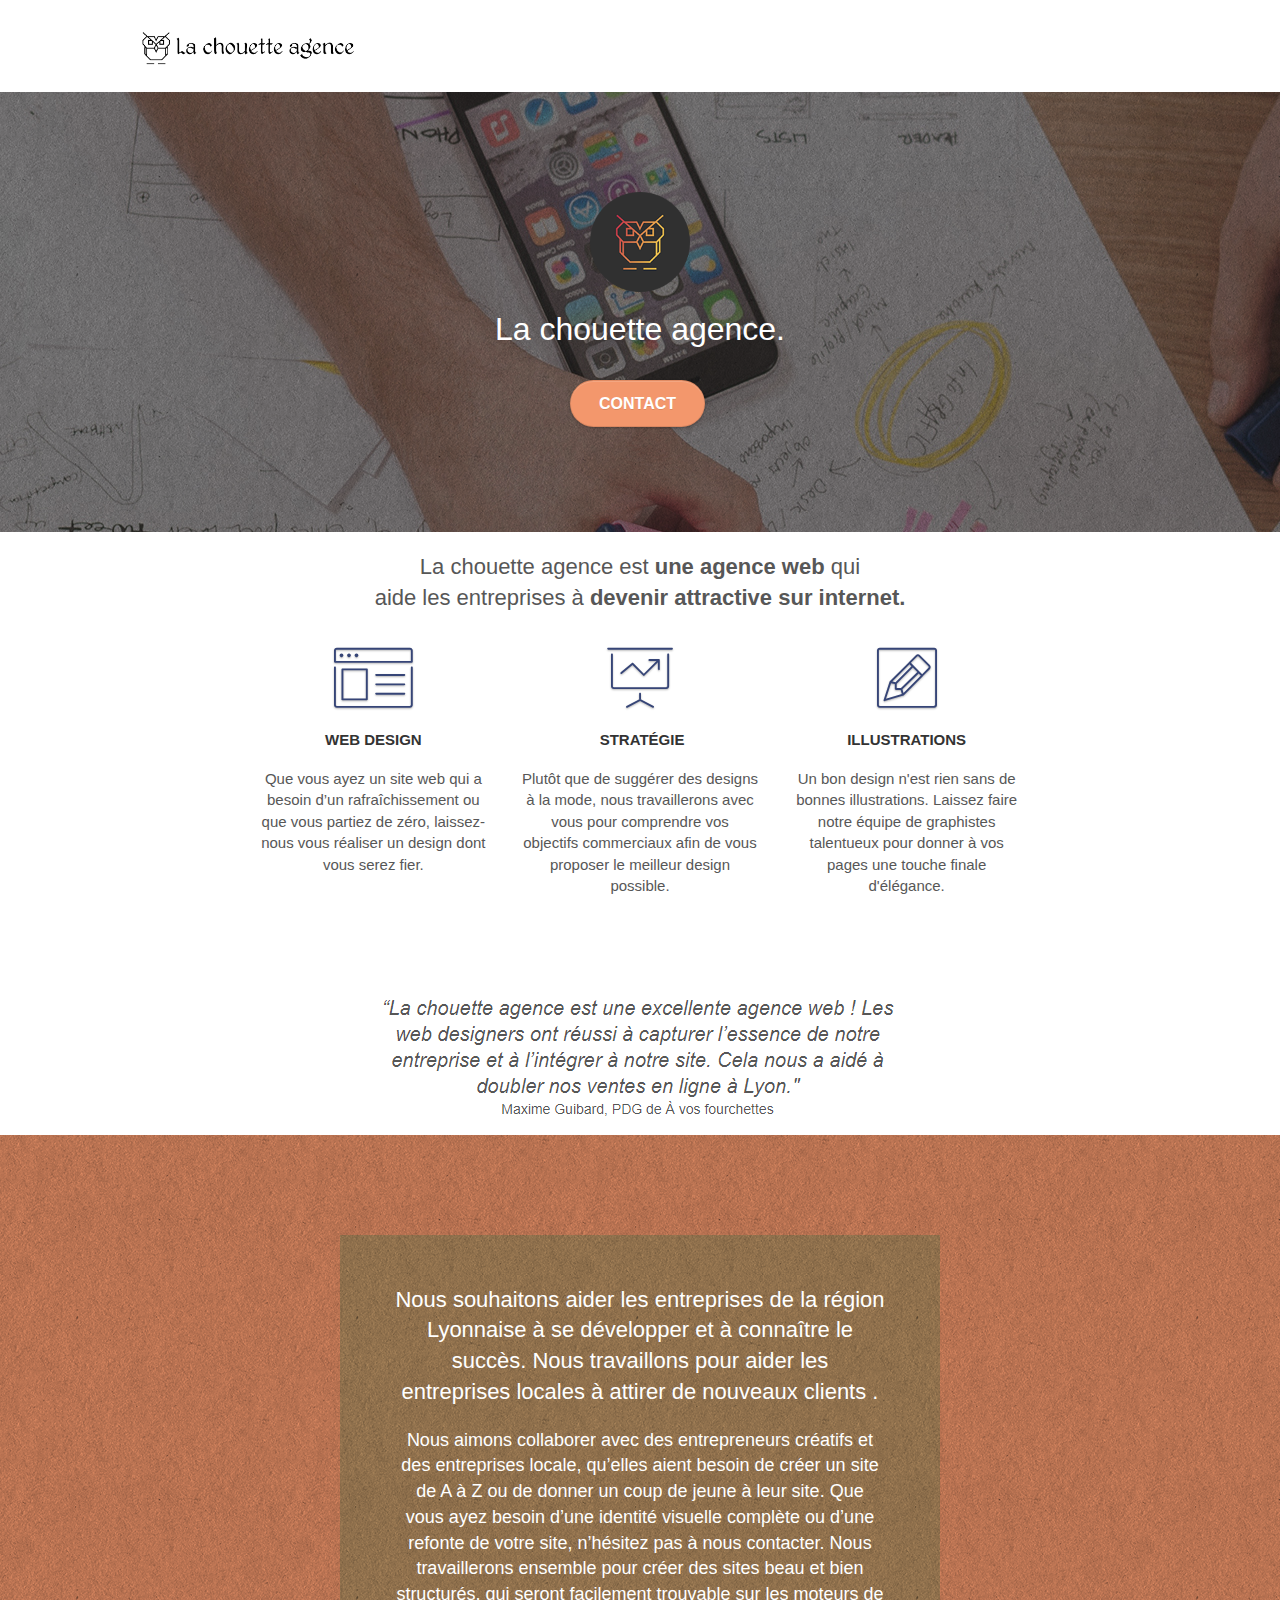
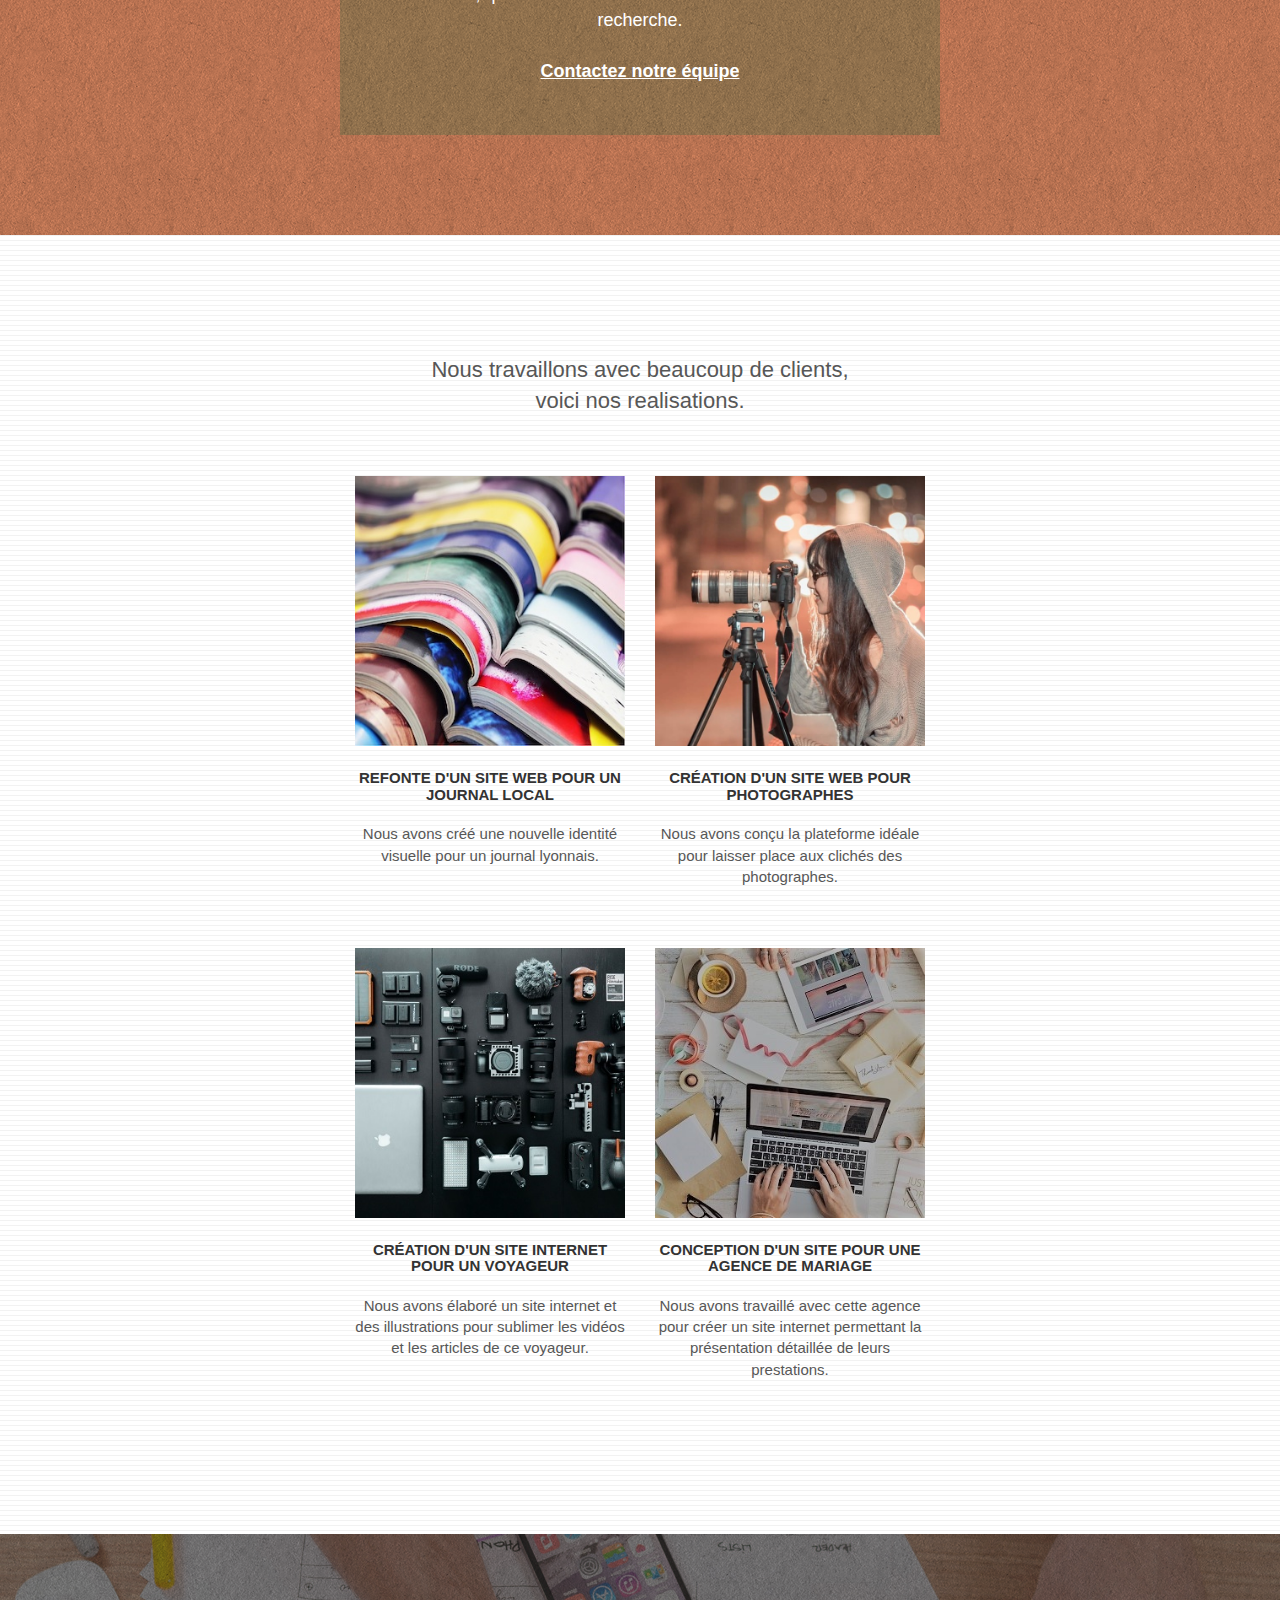
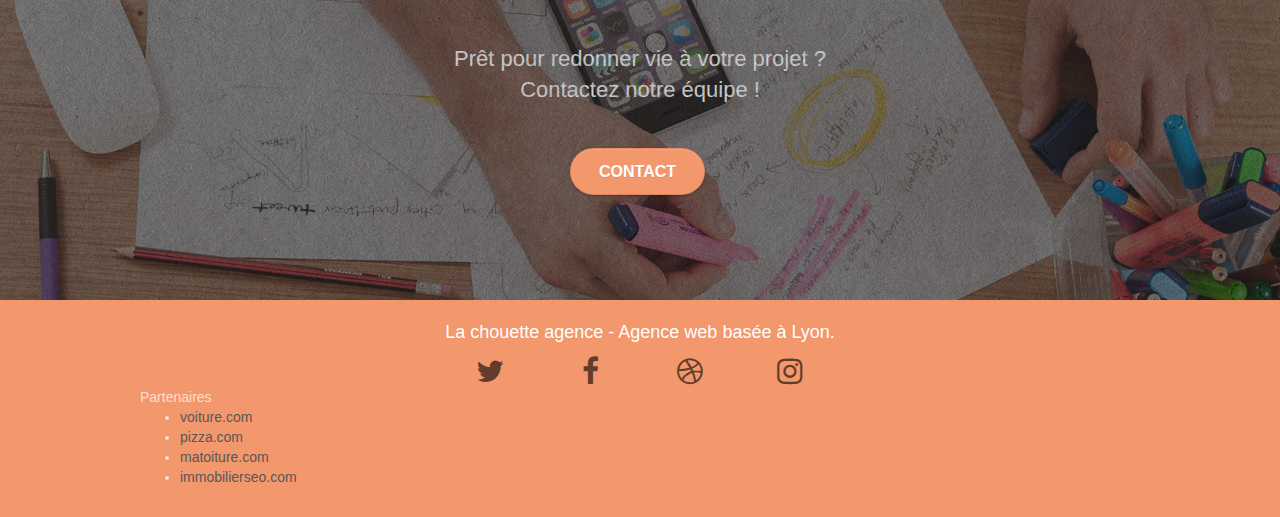
<file: index.html>
<!doctype html>
<html lang="fr">
<head>
    <meta charset="utf-8">
    <meta name="keywords" content="seo, google, site web, site internet, agence design paris, agence design, agence design,agence design,agence design,agence design,agence design,agence design,agence design,agence design">
    <meta name="description" content="">
    <meta name="viewport" content="width=device-width, initial-scale=1.0, viewport-fit=cover">
	<meta name="robot" content="index,follow">
    <meta name="google-site-verification" content="nDH32aLdBCw2mHvC1GDH4z3TAqREQKijD9x-CCVKQNI" />
	
	<link rel="shortcut icon" type="image/png" href="favicon.jpg">
	<link rel="stylesheet" type="text/css" href="./css/bootstrap.css">
	<link rel="stylesheet" type="text/css" href="style.css">
	<link rel="stylesheet" type="text/css" href="./css/font-awesome.css">
	<link rel="stylesheet" type="text/css" href="./css/et-line.css">
	<link rel="canonical" href="https://sofiane42100.github.io/Soufianeelhajjaji_4_23092021/">
   
	<script async src="./js/jquery-2.1.0.js"></script>
	<script async src="./js/bootstrap.js"></script>
	<script async src="./js/blocs.js"></script>
	<script defer src="./js/jquery.touchSwipe.js"> </script>
	<script async src="./js/gmaps.js"></script>

    <title>La chouette agence - Web design - Lyon</title>

    
<!-- Analytics -->
 <!-- Global site tag (gtag.js) - Google Analytics -->
<script async src="https://www.googletagmanager.com/gtag/js?id=G-C0SB0Z3X1B"></script>
<script>
  window.dataLayer = window.dataLayer || [];
  function gtag(){dataLayer.push(arguments);}
  gtag('js', new Date());

  gtag('config', 'G-C0SB0Z3X1B');
</script>
<!-- Analytics END -->
    
</head>
<body>
<!-- Principal conteneur -->
<div class="page-container">
    
<!-- bloc-0 -->
<div class="bloc bgc-white l-bloc " id="bloc-0">
	<div class="container bloc-sm">

		<nav class="navbar row">
			<div class="navbar-header">
				
				<a class="navbar-brand" href="index.html"><img src="img/la-chouette-agence.png" alt="iphone sur des feuilles qui sont sur une table avec une main qui écrit" height="40" /></a>
			
			</div>
		</nav>
	</div>
</div>
<!-- bloc-0 END -->

<!-- bloc-1-presentation -->
<div class="bloc bgc-dark-slate-blue bg-banniere d-bloc bg-t-edge bloc-bg-texture texture-paper b-parallax" id="bloc-1-hero">
	<div class="container bloc-lg">
		<div class="row tight-width-whitespace">
			<div class="col-sm-12">
				<img src="img/logo.png" class="center-block resize-mode" width="100" alt="La chouette agence, agence web paris, création logo paris" />
				<h1 class="text-center hero-bloc-text tc-white ">
					La chouette agence.
				</h1>
				<div class="text-center">
					<a href="page2.html" class="btn btn-lg btn-clean btn-rd cta-hero btn-atomic-tangerine" id="cta-hero">Contact</a>
				</div>
			</div>
		</div>
	</div>
</div>
<!-- bloc-1-presentation END -->

<!-- bloc-2-services -->
<div class="bloc bgc-white l-bloc" id="bloc-2-services">
	<div class="container bloc-md">
		<div class="row">
			<div class="col-sm-12 text-center">
				<h2>La chouette agence est <strong>une agence web</strong> qui <br>aide les entreprises à <strong>devenir attractive sur internet.</strong></h2>
		</div>
		<div class="row voffset-lg med-width-whitespace">
			<div class="col-sm-4">
				<div class="text-center">
					<span class="et-icon-browser sm-shadow icon-dark-slate-blue icons icon-lg"></span>
				</div>
				<h3 class="mg-md text-center">
					Web design
				</h3>
				<p class="text-center ">
					Que vous ayez un site web qui a besoin d&rsquo;un rafraîchissement ou que vous partiez de zéro, laissez-nous vous réaliser un design dont vous serez fier.
				</p>
			</div>
			<div class="col-sm-4">
				<div class="text-center">
					<span class="et-icon-presentation sm-shadow icon-dark-slate-blue icons icon-lg"></span>
				</div>
				<h3 class="mg-md text-center">
					&nbsp;Stratégie
				</h3>
				<p class="text-center ">
					Plutôt que de suggérer des designs à la mode, nous travaillerons avec vous pour comprendre vos objectifs commerciaux afin de vous proposer le meilleur design possible.<br>
				</p>
			</div>
			<div class="col-sm-4">
				<div class="text-center">
					<span class="et-icon-edit sm-shadow icon-dark-slate-blue icons icon-lg"></span>
				</div>
				<h3 class="mg-md text-center">
					Illustrations
				</h3>
				<p class="text-center ">
					Un bon design n'est rien sans de bonnes illustrations. Laissez faire notre équipe de graphistes talentueux pour donner à vos pages une touche finale d'élégance.
				</p>
			</div>
		</div>
		<div class="row voffset-lg voffset">
			<div class="col-xs-12 col-md-8 col-md-offset-2 text-center">
				<img alt="agence web, agence web paris, web design paris, stratégie web" src="img/citation.png" />

			</div>
		</div>
	</div>
</div>
<!-- bloc-2-services END -->

<!-- bloc-3-what-i-do -->
<div class="bloc tc-white bgc-atomic-tangerine bg-presentation d-bloc bloc-bg-texture texture-paper b-parallax" id="bloc-3-what-i-do">
	<div class="container bloc-lg">
		<div class="row tight-width-whitespace black-background">
			<div class="col-sm-12">
				<h2 class="mg-md text-center tc-white">
					Nous souhaitons aider les entreprises de la région Lyonnaise à se développer et à connaître le succès. Nous travaillons pour aider les entreprises locales à attirer de nouveaux clients .<br>
				</h2>
				<p class="text-center white">
					Nous aimons collaborer avec des entrepreneurs créatifs et des entreprises locale, qu’elles aient besoin de créer un site de A à Z ou de donner un coup de jeune à leur site. Que vous ayez besoin d’une identité visuelle complète ou d’une refonte de votre site, n’hésitez pas à nous contacter. Nous travaillerons ensemble pour créer des sites beau et bien structurés, qui seront facilement trouvable sur les moteurs de recherche. <br><br><a class="ltc-white bold-link" href="page2.html">Contactez notre équipe</a><br>
				</p>
			</div>
		</div>
	</div>
</div>
<!-- bloc-3-what-i-do END -->

<!-- bloc-4-portfolio -->
<div class="bloc bgc-white bg-lines-h2-bg bg-repeat l-bloc" id="bloc-4-portfolio">
	<div class="container bloc-lg">
		<div class="row">
			<div class="col-sm-12 text-center">
				<h2>Nous travaillons avec beaucoup de clients, <br>voici nos realisations.</h2>
			</div>
		</div>
		<div class="row tight-width-whitespace portfolio-row">
			<div class="col-sm-6">
				<a href="#" data-lightbox="img/1.jpg" data-gallery-id="gallery-1" data-caption="Refonte d'un site web pour un journal local" data-frame="snapshot-lb"><img src="img/1.jpg" alt="magazine empiler les uns sur les autres" class="img-responsive portfolio-thumb" /></a>
				<h3 class="mg-md text-center">
					Refonte d'un site web pour un journal local
				</h3>
				<p class="text-center">
					Nous avons créé une nouvelle identité visuelle pour un journal lyonnais.
				</p>
			</div>
			<div class="col-sm-6">
				<a href="#" data-lightbox="img/2.jpg" data-gallery-id="gallery-1" data-caption="Création d'un site web pour photographes" data-frame="snapshot-lb"><img src="img/2.jpg" class="img-responsive portfolio-thumb" alt="jeune femme qui tiens un apareil photo" /></a>
				<h3 class="mg-md text-center">
					Création d'un site web pour photographes
				</h3>
				<p class="text-center">
					Nous avons conçu la plateforme idéale pour laisser place aux clichés des photographes.
				</p>
			</div>
		</div>
		<div class="row tight-width-whitespace portfolio-row">
			<div class="col-sm-6">
				<a href="#" data-lightbox="img/3.jpg" data-gallery-id="gallery-1" data-caption="Création d'un site internet pour un voyageur" data-frame="snapshot-lb"><img src="img/3.jpg" class="img-responsive portfolio-thumb" alt="plusieur apareil electronique poser sur une table"/></a>
				<h3 class="mg-md text-center">
					Création d'un site internet pour un voyageur
				</h3>
				<p class="text-center">
					Nous avons élaboré un site internet et des illustrations pour sublimer les vidéos et les articles de ce voyageur.
				</p>
			</div>
			<div class="col-sm-6">
				<a href="#" data-lightbox="img/4.bmp" data-gallery-id="gallery-1" data-caption="Conception d'un site pour une agence de mariage" data-frame="snapshot-lb"><img src="img/4.jpg" class="img-responsive portfolio-thumb" alt="des mains qui ecrivent sur un ordinateur portable poser sur une table" /></a>
				<h3 class="mg-md text-center">
					Conception d'un site pour une agence de mariage
				</h3>
				<p class="text-center">
					Nous avons travaillé avec cette agence pour créer un site internet permettant la présentation détaillée de leurs prestations.
				</p>
			</div>
		</div>
	</div>
</div>
<!-- bloc-4-portfolio END -->

<!-- bloc-5-cta -->
<div class="bloc bgc-dark-slate-blue bg-banniere d-bloc bloc-bg-texture texture-paper" id="bloc-5-cta">
	<div class="container bloc-lg">
		<div class="row">
			<h2 class="mg-md text-center tc-white">
				Prêt pour redonner vie à votre projet ?<br>Contactez notre équipe !
			</h2>
			<div class="col-sm-12 text-center">
				<a href="page2.html" class="btn btn-atomic-tangerine btn-clean btn-rd btn-lg cta-hero">Contact</a>
			</div>
		</div>
	</div>
</div>
<!-- bloc-5-cta END -->

<!-- Footer - bloc-8 -->
<div class="bloc bgc-atomic-tangerine d-bloc" id="bloc-8">
	<div class="container bloc-sm">
		<div class="row">
			<div class="col-sm-12">
				<p class="text-center white">
					La chouette agence - Agence web basée à Lyon.<br>
				</p>
				<div class="row row-no-gutters social">
					<div class="col-sm-3">
						<div class="text-center">
							<a class="social" href="index.html"><span class="fa fa-twitter icon-md"></span></a>
						</div>
					</div>
					<div class="col-sm-3">
						<div class="text-center">
							<a class="social" href="index.html"><span class="fa fa-facebook icon-md"></span></a>
						</div>
					</div>
					<div class="col-sm-3">
						<div class="text-center">
							<a class="social" href="index.html"><span class="fa fa-dribbble icon-md"></span></a>
						</div>
					</div>
					<div class="col-sm-3">
						<div class="text-center">
							<a class="social" href="index.html"><span class="fa fa-instagram icon-md"></span></a>
						</div>
					</div>
					
				</div>
				<div class="row">
					<div class="col-sm-4">
						Partenaires
							<ul>
								<li><a href="voiture.com">voiture.com</a></li>
								<li><a href="pizza.com">pizza.com</a></li>
								<li><a href="matoiture.com">matoiture.com</a></li>
								<li><a href="immobilierseo.com">immobilierseo.com</a></li>
							</ul>		
					</div>
					
				</div>
			</div>
		</div>
	</div>
</div>
<!-- Footer - bloc-8 END -->

</div>
<!-- Principal conteneur END -->
    

</body>
</html>
</file>
<file: style.css>
body {
    margin: 0;
    padding: 0;
    background: #FFF;
    overflow-x: hidden;
    -webkit-font-smoothing: antialiased;
    -moz-osx-font-smoothing: grayscale;
}

a,
button {
    transition: all .3s ease-in-out;
    outline: none!important;
}

a:hover {
    text-decoration: none;
    cursor: pointer;
}

#page-loading-blocs-notifaction {
    position: fixed;
    top: 0;
    bottom: 0;
    width: 100%;
    z-index: 100000;
    background: #FFFFFF url("img/pageload-spinner.gif") no-repeat center center;
}

.bloc {
    clear: both;
    background: 50% 50% no-repeat;
    -webkit-background-size: cover;
    -moz-background-size: cover;
    -o-background-size: cover;
    background-size: cover;
    position: relative;
}

.bloc .container {
    padding-left: 0;
    padding-right: 0;
}

.bloc-lg {
    padding: 100px 50px;
}



.bloc-sm {
    padding: 20px 50px;
}

.bg-center,
.bg-l-edge,
.bg-r-edge,
.bg-t-edge,
.bg-b-edge,
.bg-tl-edge,
.bg-bl-edge,
.bg-tr-edge,
.bg-br-edge,
.bg-repeat {
    -webkit-background-size: auto!important;
    -moz-background-size: auto!important;
    -o-background-size: auto!important;
    background-size: auto!important;
}

.bg-repeat {
    background: repeat;
}

.bg-t-edge {
    background: top no-repeat;
}

.bloc-bg-texture::before {
    content: "";
    background-size: 2px 2px;
    position: absolute;
    top: 0;
    bottom: 0;
    left: 0;
    right: 0;
}

.texture-paper::before {
    background: url("img/texture-paper.png");
    background-size: 280px 280px;
}

.b-parallax {
    background-attachment: fixed;
}

.d-bloc {
    color: rgba(255, 255, 255, .7);
}

.d-bloc button:hover {
    color: rgba(255, 255, 255, .9);
}

.d-bloc .icon-round,
.d-bloc .icon-square,
.d-bloc .icon-rounded,
.d-bloc .icon-semi-rounded-a,
.d-bloc .icon-semi-rounded-b {
    border-color: rgba(255, 255, 255, .9);
}

.d-bloc .divider-h span {
    border-color: rgba(255, 255, 255, .2);
}

.d-bloc .a-btn,
.d-bloc .navbar a,
.d-bloc .navbar-brand,
.d-bloc a .icon-sm,
.d-bloc a .icon-md,
.d-bloc a .icon-lg,
.d-bloc a .icon-xl,
.d-bloc h1 a,
.d-bloc h2 a,
.d-bloc h3 a,
.d-bloc h4 a,
.d-bloc h5 a,
.d-bloc h6 a,
.d-bloc p a {
    color: rgba(255, 255, 255, .6);
}

.d-bloc .a-btn:hover,
.d-bloc .navbar a:hover,
.d-bloc .navbar-brand:hover,
.d-bloc a:hover .icon-sm,
.d-bloc a:hover .icon-md,
.d-bloc a:hover .icon-lg,
.d-bloc a:hover .icon-xl,
.d-bloc h1 a:hover,
.d-bloc h2 a:hover,
.d-bloc h3 a:hover,
.d-bloc h4 a:hover,
.d-bloc h5 a:hover,
.d-bloc h6 a:hover,
.d-bloc p a:hover {
    color: rgba(255, 255, 255, 1);
}

.d-bloc .navbar-toggle .icon-bar {
    background: rgba(255, 255, 255, 1);
}

.d-bloc .btn-wire,
.d-bloc .btn-wire:hover {
    color: rgba(255, 255, 255, 1);
    border-color: rgba(255, 255, 255, 1);
}

.d-bloc .panel {
    color: rgba(0, 0, 0, .5);
}

.d-bloc .panel button:hover {
    color: rgba(0, 0, 0, .7);
}

.d-bloc .panel icon {
    border-color: rgba(0, 0, 0, .7);
}

.d-bloc .panel .divider-h span {
    border-color: rgba(0, 0, 0, .1);
}

.d-bloc .panel .a-btn {
    color: rgba(0, 0, 0, .6);
}

.d-bloc .panel .a-btn:hover {
    color: rgba(0, 0, 0, 1);
}

.d-bloc .panel .btn-wire,
.d-bloc .panel .btn-wire:hover {
    color: rgba(0, 0, 0, .7);
    border-color: rgba(0, 0, 0, .3);
}

.d-bloc .panel,
.l-bloc {
    color: rgba(0, 0, 0, .5);
}

.d-bloc .panel button:hover,
.l-bloc button:hover {
    color: rgba(0, 0, 0, .7);
}

.l-bloc .icon-round,
.l-bloc .icon-square,
.l-bloc .icon-rounded,
.l-bloc .icon-semi-rounded-a,
.l-bloc .icon-semi-rounded-b {
    border-color: rgba(0, 0, 0, .7);
}

.d-bloc .panel .divider-h span,
.l-bloc .divider-h span {
    border-color: rgba(0, 0, 0, .1);
}

.d-bloc .panel .a-btn,
.l-bloc .a-btn,
.l-bloc .navbar a,
.l-bloc .navbar-brand,
.l-bloc a .icon-sm,
.l-bloc a .icon-md,
.l-bloc a .icon-lg,
.l-bloc a .icon-xl,
.l-bloc h1 a,
.l-bloc h2 a,
.l-bloc h3 a,
.l-bloc h4 a,
.l-bloc h5 a,
.l-bloc h6 a,
.l-bloc p a {
    color: rgba(0, 0, 0, .6);
}

.d-bloc .panel .a-btn:hover,
.l-bloc .a-btn:hover,
.l-bloc .navbar a:hover,
.l-bloc .navbar-brand:hover,
.l-bloc a:hover .icon-sm,
.l-bloc a:hover .icon-md,
.l-bloc a:hover .icon-lg,
.l-bloc a:hover .icon-xl,
.l-bloc h1 a:hover,
.l-bloc h2 a:hover,
.l-bloc h3 a:hover,
.l-bloc h4 a:hover,
.l-bloc h5 a:hover,
.l-bloc h6 a:hover,
.l-bloc p a:hover {
    color: rgba(0, 0, 0, 1);
}

.l-bloc .navbar-toggle .icon-bar {
    color: rgba(0, 0, 0, .6);
}

.d-bloc .panel .btn-wire,
.d-bloc .panel .btn-wire:hover,
.l-bloc .btn-wire,
.l-bloc .btn-wire:hover {
    color: rgba(0, 0, 0, .7);
    border-color: rgba(0, 0, 0, .3);
}

.voffset {
    margin-top: 30px;
}

.voffset-lg {
    margin-top: 80px;
}

.row-no-gutters {
    margin-right: 0;
    margin-left: 0;
}

.row.row-no-gutters > [class^="col-"],
.row.row-no-gutters > [class*=" col-"] {
    padding-right: 0;
    padding-left: 0;
}

#bloc-1-hero h1 {
    font-size: 32px;
}

.navbar {
    margin-bottom: 0;
    z-index: 1;
}

.navbar-brand {
    height: auto;
    padding: 3px 15px;
    font-size: 25px;
    font-weight: normal;
    font-weight: 600;
    line-height: 44px;
}

.navbar-brand img {
    max-height: 200px;
    margin: 0 5px 0 0;
    display: inline;
}

.navbar-brand img[src$=svg] {
    min-width: 100px;
}

.nav-center .navbar-brand img {
    margin: 0;
}

.navbar .nav {
    padding-top: 2px;
    text-decoration: none;
    float: right;
    z-index: 1;
    font-size: 13px;
}

.nav > li {
    float: left;
    margin-top: 4px;
    font-size: 16px;
}

.navbar-nav .open .dropdown-menu > li > a {
    text-align: inherit;
}

.nav > li a:hover,
.nav > li a:focus {
    background: transparent;
}

.navbar-toggle {
    margin: 10px 10px 0 0;
    border: 0px;
}

.navbar-toggle:hover {
    background: transparent!important;
}

.navbar-toggle .icon-bar {
    background-color: rgba(0, 0, 0, .5);
    width: 26px;
}

.nav-invert .navbar .nav {
    float: left;
}

.nav-invert .navbar-header,
.nav-invert .navbar-brand {
    float: right;
    position: relative;
    z-index: 2;
}

@media (min-width: 768px) {
    .site-navigation {
        position: absolute;
        top: 50%;
        right: 20px;
        transform: translate(0, -50%);
        -webkit-transform: translateY(-50%);
    }
    .nav > li .dropdown-menu a,
    .nav > li .dropdown-menu a:hover {
        color: #484848;
    }
    .nav-invert .site-navigation {
        left: 0;
        right: 0;
    }
    .nav-center {
        text-align: center;
    }
    .nav-center .navbar-header {
        width: 100%;
    }
    .nav-center .navbar-header,
    .nav-center .navbar-brand,
    .nav-center .nav > li {
        float: none;
        display: inline-block;
    }
    .nav-center .site-navigation {
        position: relative;
        width: 100%;
        right: 0;
        margin-right: 0px;
        margin-top: 20px;
    }
    .nav-center.mini-nav .navbar-toggle {
        float: none;
        margin: 10px auto 0;
    }
}

.nav > li > .dropdown a {
    background: none!important;
    display: block;
    padding: 14px 15px;
}

nav .caret {
    margin: 0 5px;
}

.dropdown-menu .dropdown-menu {
    top: -8px;
    left: 100%;
}

.dropdown-menu .dropmenu-flow-right {
    top: 100%;
    left: 0;
    margin-left: -1px;
    border-top-left-radius: 0;
    border-top-right-radius: 0;
}

.dropdown-menu .dropdown span {
    border: 4px solid black;
    border-top-color: transparent;
    border-right-color: transparent;
    border-bottom-color: transparent;
    margin: 6px -5px 0 0!important;
    float: right;
}

.mg-md {
    margin-top: 10px;
    margin-bottom: 20px;
}

.mg-lg {
    margin-top: 10px;
    margin-bottom: 40px;
}

.btn {
    margin: 0 5px 5px 0;
}

.btn.pull-right {
    margin: 0 0 5px 5px;
}

.btn-d,
.btn-d:hover,
.btn-d:focus {
    color: #FFF;
    background: rgba(0, 0, 0, .3);
}

button {
    outline: none!important;
}

.btn-rd {
    border-radius: 40px;
}

.btn-clean {
    border: 1px solid rgba(0, 0, 0, .08);
    border-bottom-color: rgba(0, 0, 0, .1);
    text-shadow: 0 1px 0 rgba(0, 0, 1, .1);
    box-shadow: 0 1px 3px rgba(0, 0, 1, .25), inset 0 1px 0 0 rgba(255, 255, 255, .15);
}

.icon-md {
    font-size: 30px!important;
}

.icon-lg {
    font-size: 60px!important;
}

.sm-shadow {
    text-shadow: 0 1px 2px rgba(0, 0, 0, .3);
}

.panel-sq,
.panel-sq .panel-heading,
.panel-sq .panel-footer {
    border-radius: 0;
}

.panel-rd {
    border-radius: 30px;
}

.panel-rd .panel-heading {
    border-radius: 29px 29px 0 0;
}

.panel-rd .panel-footer {
    border-radius: 0 0 29px 29px;
}

.form-control {
    border-color: rgba(0, 0, 0, .1);
    box-shadow: none;
}

.scrollToTop {
    width: 40px;
    height: 40px;
    position: fixed;
    bottom: 20px;
    right: 20px;
    opacity: 0;
    z-index: 500;
    transition: all .3s ease-in-out;
}

.scrollToTop span {
    margin-top: 6px;
}

.showScrollTop {
    font-size: 14px;
    opacity: 1;
}

a[data-lightbox] {
    position: relative;
    display: block;
    text-align: center;
}

a[data-lightbox]:hover::before {
    content: "+";
    font-family: "HelveticaNeue-Light", "Helvetica Neue Light", "Helvetica Neue", Helvetica, Arial;
    font-size: 32px;
    width: 50px;
    height: 50px;
    margin-left: -25px;
    border-radius: 50%;
    background: rgba(0, 0, 0, .6);
    color: #FFF;
    font-weight: 100;
    z-index: 1;
    position: absolute;
    top: 50%;
    transform: translateY(-50%);
    -webkit-transform: translateY(-50%);
}

a[data-lightbox]:hover img {
    opacity: 0.6;
    -webkit-animation-fill-mode: none;
    animation-fill-mode: none;
}

#lightbox-modal {
    display: flex;
    align-items: center;
}

#lightbox-modal .modal-dialog {
    width: 90%;
    max-width: 900px;
    margin: 0 auto 0;
}

#lightbox-modal .modal-dialog img {
    max-height: 90vh;
    margin: 0 auto;
}

.lightbox-caption {
    padding: 20px;
    color: #FFF;
    background: rgba(0, 0, 0, .5);
    position: absolute;
    left: 15px;
    right: 15px;
    bottom: 5px;
}

.close-lightbox {
    color: #FFF;
    font-size: 30px;
    position: absolute;
    top: 20px;
    right: 20px;
    z-index: 20;
    background: rgba(0, 0, 0, .5);
    border: none;
    line-height: 30px;
    padding: 0 9px 5px;
    opacity: 0.3;
}

.close-lightbox:hover,
.next-lightbox:hover,
.prev-lightbox:hover {
    opacity: 1.0;
    color: #FFF;
}

.next-lightbox,
.prev-lightbox {
    font-size: 20px;
    color: rgba(255, 255, 255, .9);
    background: rgba(0, 0, 0, .5);
    transition: all .2s ease-in-out;
    position: absolute;
    top: 45%;
    z-index: 1;
    opacity: 0.4;
}

.next-lightbox {
    padding: 6px 8px 1px 13px;
    right: 25px;
}

.prev-lightbox {
    padding: 6px 13px 1px 10px;
    left: 25px;
}

.snapshot-lb .modal-body {
    padding-bottom: 45px;
}

.snapshot-lb .lightbox-caption {
    padding: 0;
    color: rgba(0, 0, 0, .5);
    background: none;
}

h1,
h2,
h3,
h4,
h5,
h6,
p,
label,
.btn,
a {
    font-family: "helvetica";
    font-weight: 400;
    color: #575757!important;
}

.container {
    max-width: 1000px;
}

.hero-bloc-text {
    font-size: 38px;
}

.hero-bloc-text-sub {
    font-size: 36px;
}

.statement-bloc-text {
    line-height: 26px;
    font-style: italic;
    font-size: 20px;
    text-align: center;
    font-weight: lighter;
    max-width: 520px;
    margin: auto auto auto auto;
}

p {
    font-size: 15px;
}

.tight-width-whitespace {
    max-width: 600px;
    margin: auto auto auto auto;
    font-size: 17px;
}

.h1 {
    font-size: 20px;
    font-family: "Open Sans";
}

.cta-hero {
    margin-top: 22px;
    color: #FFFFFF!important;
    text-transform: uppercase;
    padding: 12px 28px 12px 28px;
    font-size: 16px;
    font-weight: 700;
}

.social {
    max-width: 400px;
    margin: auto auto auto auto;
}

h2 {
    font-size: 22px;
    line-height: 1.4em;
}

h3 {
    font-size: 15px;
    text-transform: uppercase;
    font-weight: 700;
    color: #333333!important;
}

.med-width-whitespace {
    max-width: 800px;
    margin: auto auto auto auto;
    box-shadow: 0px 0px 0px #000000;
}

h1 {
    color: #333333!important;
}

h4 {
    color: #333333!important;
}

.icons {
    margin-bottom: 14px;
    margin-top: 24px;
}

.white {
    color: #FFFFFF!important;
    font-size: large;
}

.portfolio-thumb {
    margin-bottom: 24px;
}

.portfolio-row {
    margin-bottom: 44px;
    margin-top: 50px;
}

.avatar {
    box-shadow: 0px 4px 9px rgba(0, 0, 0, 0.3);
}

.black-background {
    background-color: rgba(165, 147, 99, 0.7);
    padding: 40px 40px 40px 40px;
}

.bold-link {
    font-weight: 900;
    text-decoration: underline!important;
}

.bgc-white {
    background-color: #FFFFFF;
}

.bgc-dark-slate-blue {
    background-color: #364577;
}

.bgc-atomic-tangerine {
    background-color: #F3976C;
}

.tc-white {
    color: #FFFFFF!important;

}

.btn-atomic-tangerine {
    background: #F3976C;
    color: #FFFFFF!important;
}

.btn-atomic-tangerine:hover {
    background: #c27956!important;
    color: #FFFFFF!important;
}

.ltc-white {
    color: #FFFFFF!important;
}

.ltc-white:hover {
    color: #cccccc!important;
}

.ltc-atomic-tangerine {
    color: #F3976C!important;
}

.ltc-atomic-tangerine:hover {
    color: #c27956!important;
}

.icon-dark-slate-blue {
    color: #364577!important;
    border-color: #364577!important;
}

.bg-dots-bg {
    background-image: url("img/dots-bg.png");
}

.bg-lines-h2-bg {
    background-image: url("img/lines-h2-bg.png");
}

.bg-banniere {
    background-image: url("img/la-chouette-agence-banniere.jpg");
}

.bg-presentation {
    background-image: url("img/image-de-presentation.jpg");
}

@media (max-width: 1024px) {
    .bloc {
        padding-left: 20px;
        padding-right: 20px;
    }
    .bloc.full-width-bloc,
    .bloc-tile-2.full-width-bloc .container,
    .bloc-tile-3.full-width-bloc .container,
    .bloc-tile-4.full-width-bloc .container {
        padding-left: 0;
        padding-right: 0;
    }
}

@media (max-width: 992px) and (min-width: 768px) {
    .navbar .nav {
        max-width: 80%
    }
    .nav-center.navbar .nav {
        max-width: 100%
    }
}

@media only screen and (min-device-width: 768px) and (max-device-width: 1024px) and (orientation: landscape) {
    .b-parallax {
        background-attachment: scroll;
    }
}

@media only screen and (min-device-width: 1024px) and (max-device-width: 1366px) and (-webkit-min-device-pixel-ratio: 1.5) {
    .b-parallax {
        background-attachment: scroll;
    }
}

@media (max-width: 991px) {
    .container {
        width: 100%;
    }
    .b-parallax {
        background-attachment: scroll;
    }
    .page-container,
    #hero-bloc {
        overflow-x: hidden;
        position: relative;
    }
    .bloc {
        padding-left: constant(safe-area-inset-left);
        padding-right: constant(safe-area-inset-right);
    }
    .bloc-group,
    .bloc-group .bloc {
        display: block;
        width: 100%;
    }
    .bloc-fill-screen .fill-bloc-top-edge,
    .bloc-fill-screen .fill-bloc-bottom-edge {
        padding: 0 20px;
        padding-left: constant(safe-area-inset-left);
        padding-right: constant(safe-area-inset-right);
    }
}

@media (max-width: 767px) {
    .page-container {
        overflow-x: hidden;
        position: relative;
    }
    h1,
    h2,
    h3,
    h4,
    h5,
    h6,
    p,
    #disqus_thread {
        padding-left: 10px!important;
        padding-right: 10px!important;
    }
    .b-parallax {
        background-attachment: scroll;
    }
    .navbar .nav {
        padding-top: 0;
        border-top: 1px solid rgba(0, 0, 0, .2);
        float: none!important;
    }
    .navbar.row {
        margin-left: 0;
        margin-right: 0;
    }
    .site-navigation {
        position: inherit;
        transform: none;
        -webkit-transform: none;
        -ms-transform: none;
    }
    .nav > li {
        margin-top: 0;
        border-bottom: 1px solid rgba(0, 0, 0, .1);
        background: rgba(0, 0, 0, .05);
        text-align: left;
        padding-left: 15px;
        width: 100%;
    }
    .nav > li:hover {
        background: rgba(0, 0, 0, .08);
    }
    .dropdown .dropdown a .caret {
        float: none;
        margin: 5px 0 0 10px!important;
        border: 4px solid black;
        border-bottom-color: transparent;
        border-right-color: transparent;
        border-left-color: transparent;
    }
    #hero-bloc .navbar .nav {
        background: rgba(0, 0, 0, .8);
    }
    #hero-bloc .navbar .nav a {
        color: rgba(255, 255, 255, .6);
    }
    .hero {
        padding: 50px 0;
    }
    .hero-nav {
        left: -1px;
        right: -1px;
    }
    .navbar-collapse {
        padding: 0;
        overflow-x: hidden;
        -webkit-box-shadow: none;
        box-shadow: none;
    }
    .navbar-brand img {
        max-height: 40px;
        width: auto;
    }
    .nav-invert .navbar-header {
        float: none;
        width: 100%;
    }
    .nav-invert .navbar-toggle {
        float: left;
        margin-left: 10px;
    }
    .bloc {
        padding-left: 0;
        padding-right: 0;
    }
    .bloc-xxl,
    .bloc-xl,
    .bloc-lg {
        padding: 40px 0;
    }
    .bloc-sm,
    .bloc-md {
        padding-left: 0;
        padding-right: 0;
    }
    .bloc-tile-2 .container,
    .bloc-tile-3 .container,
    .bloc-tile-4 .container,
    .bloc-fill-screen .fill-bloc-top-edge,
    .bloc-fill-screen .fill-bloc-bottom-edge {
        padding-left: 0;
        padding-right: 0;
    }
    .a-block {
        padding: 0 10px;
    }
    .btn-dwn {
        display: none;
    }
    .voffset {
        margin-top: 5px;
    }
    .voffset-md {
        margin-top: 20px;
    }
    .voffset-lg {
        margin-top: 30px;
    }
    form {
        padding: 5px;
    }
    .close-lightbox {
        display: inline-block;
    }
    .blocsapp-device-iphone5 {
        background-size: 216px 425px;
        padding-top: 60px;
        width: 216px;
        height: 425px;
    }
    .blocsapp-device-iphone5 img {
        width: 180px;
        height: 320px;
    }
}

@media (max-width: 400px) {
    .bloc {
        padding-left: 0;
        padding-right: 0;
    }
}

@media (max-width: 767px) {
    .bloc-mob-center-text {
        text-align: center;
    }
}
</file>
<file: css/et-line.css>
@font-face {
    font-family: et-line;
    src: url(../fonts/et-line.eot);
    src: url(../fonts/et-line.eot?#iefix) format('embedded-opentype'), url(../fonts/et-line.woff) format('woff'), url(../fonts/et-line.ttf) format('truetype'), url(../fonts/et-line.svg#et-line) format('svg');
    font-weight: 400;
    font-style: normal
}

.et-icon-adjustments,
.et-icon-alarmclock,
.et-icon-anchor,
.et-icon-aperture,
.et-icon-attachment,
.et-icon-bargraph,
.et-icon-basket,
.et-icon-beaker,
.et-icon-bike,
.et-icon-book-open,
.et-icon-briefcase,
.et-icon-browser,
.et-icon-calendar,
.et-icon-camera,
.et-icon-caution,
.et-icon-chat,
.et-icon-circle-compass,
.et-icon-clipboard,
.et-icon-clock,
.et-icon-cloud,
.et-icon-compass,
.et-icon-desktop,
.et-icon-dial,
.et-icon-document,
.et-icon-documents,
.et-icon-download,
.et-icon-dribbble,
.et-icon-edit,
.et-icon-envelope,
.et-icon-expand,
.et-icon-facebook,
.et-icon-flag,
.et-icon-focus,
.et-icon-gears,
.et-icon-genius,
.et-icon-gift,
.et-icon-global,
.et-icon-globe,
.et-icon-googleplus,
.et-icon-grid,
.et-icon-happy,
.et-icon-hazardous,
.et-icon-heart,
.et-icon-hotairballoon,
.et-icon-hourglass,
.et-icon-key,
.et-icon-laptop,
.et-icon-layers,
.et-icon-lifesaver,
.et-icon-lightbulb,
.et-icon-linegraph,
.et-icon-linkedin,
.et-icon-lock,
.et-icon-magnifying-glass,
.et-icon-map,
.et-icon-map-pin,
.et-icon-megaphone,
.et-icon-mic,
.et-icon-mobile,
.et-icon-newspaper,
.et-icon-notebook,
.et-icon-paintbrush,
.et-icon-paperclip,
.et-icon-pencil,
.et-icon-phone,
.et-icon-picture,
.et-icon-pictures,
.et-icon-piechart,
.et-icon-presentation,
.et-icon-pricetags,
.et-icon-printer,
.et-icon-profile-female,
.et-icon-profile-male,
.et-icon-puzzle,
.et-icon-quote,
.et-icon-recycle,
.et-icon-refresh,
.et-icon-ribbon,
.et-icon-rss,
.et-icon-sad,
.et-icon-scissors,
.et-icon-scope,
.et-icon-search,
.et-icon-shield,
.et-icon-speedometer,
.et-icon-strategy,
.et-icon-streetsign,
.et-icon-tablet,
.et-icon-target,
.et-icon-telescope,
.et-icon-toolbox,
.et-icon-tools,
.et-icon-tools-2,
.et-icon-trophy,
.et-icon-tumblr,
.et-icon-twitter,
.et-icon-upload,
.et-icon-video,
.et-icon-wallet,
.et-icon-wine {
    font-family: et-line;
    speak: none;
    font-style: normal;
    font-weight: 400;
    font-variant: normal;
    text-transform: none;
    line-height: 1;
    -webkit-font-smoothing: antialiased;
    -moz-osx-font-smoothing: grayscale;
    display: inline-block
}

.et-icon-mobile:before {
    content: "\e000"
}

.et-icon-laptop:before {
    content: "\e001"
}

.et-icon-desktop:before {
    content: "\e002"
}

.et-icon-tablet:before {
    content: "\e003"
}

.et-icon-phone:before {
    content: "\e004"
}

.et-icon-document:before {
    content: "\e005"
}

.et-icon-documents:before {
    content: "\e006"
}

.et-icon-search:before {
    content: "\e007"
}

.et-icon-clipboard:before {
    content: "\e008"
}

.et-icon-newspaper:before {
    content: "\e009"
}

.et-icon-notebook:before {
    content: "\e00a"
}

.et-icon-book-open:before {
    content: "\e00b"
}

.et-icon-browser:before {
    content: "\e00c"
}

.et-icon-calendar:before {
    content: "\e00d"
}

.et-icon-presentation:before {
    content: "\e00e"
}

.et-icon-picture:before {
    content: "\e00f"
}

.et-icon-pictures:before {
    content: "\e010"
}

.et-icon-video:before {
    content: "\e011"
}

.et-icon-camera:before {
    content: "\e012"
}

.et-icon-printer:before {
    content: "\e013"
}

.et-icon-toolbox:before {
    content: "\e014"
}

.et-icon-briefcase:before {
    content: "\e015"
}

.et-icon-wallet:before {
    content: "\e016"
}

.et-icon-gift:before {
    content: "\e017"
}

.et-icon-bargraph:before {
    content: "\e018"
}

.et-icon-grid:before {
    content: "\e019"
}

.et-icon-expand:before {
    content: "\e01a"
}

.et-icon-focus:before {
    content: "\e01b"
}

.et-icon-edit:before {
    content: "\e01c"
}

.et-icon-adjustments:before {
    content: "\e01d"
}

.et-icon-ribbon:before {
    content: "\e01e"
}

.et-icon-hourglass:before {
    content: "\e01f"
}

.et-icon-lock:before {
    content: "\e020"
}

.et-icon-megaphone:before {
    content: "\e021"
}

.et-icon-shield:before {
    content: "\e022"
}

.et-icon-trophy:before {
    content: "\e023"
}

.et-icon-flag:before {
    content: "\e024"
}

.et-icon-map:before {
    content: "\e025"
}

.et-icon-puzzle:before {
    content: "\e026"
}

.et-icon-basket:before {
    content: "\e027"
}

.et-icon-envelope:before {
    content: "\e028"
}

.et-icon-streetsign:before {
    content: "\e029"
}

.et-icon-telescope:before {
    content: "\e02a"
}

.et-icon-gears:before {
    content: "\e02b"
}

.et-icon-key:before {
    content: "\e02c"
}

.et-icon-paperclip:before {
    content: "\e02d"
}

.et-icon-attachment:before {
    content: "\e02e"
}

.et-icon-pricetags:before {
    content: "\e02f"
}

.et-icon-lightbulb:before {
    content: "\e030"
}

.et-icon-layers:before {
    content: "\e031"
}

.et-icon-pencil:before {
    content: "\e032"
}

.et-icon-tools:before {
    content: "\e033"
}

.et-icon-tools-2:before {
    content: "\e034"
}

.et-icon-scissors:before {
    content: "\e035"
}

.et-icon-paintbrush:before {
    content: "\e036"
}

.et-icon-magnifying-glass:before {
    content: "\e037"
}

.et-icon-circle-compass:before {
    content: "\e038"
}

.et-icon-linegraph:before {
    content: "\e039"
}

.et-icon-mic:before {
    content: "\e03a"
}

.et-icon-strategy:before {
    content: "\e03b"
}

.et-icon-beaker:before {
    content: "\e03c"
}

.et-icon-caution:before {
    content: "\e03d"
}

.et-icon-recycle:before {
    content: "\e03e"
}

.et-icon-anchor:before {
    content: "\e03f"
}

.et-icon-profile-male:before {
    content: "\e040"
}

.et-icon-profile-female:before {
    content: "\e041"
}

.et-icon-bike:before {
    content: "\e042"
}

.et-icon-wine:before {
    content: "\e043"
}

.et-icon-hotairballoon:before {
    content: "\e044"
}

.et-icon-globe:before {
    content: "\e045"
}

.et-icon-genius:before {
    content: "\e046"
}

.et-icon-map-pin:before {
    content: "\e047"
}

.et-icon-dial:before {
    content: "\e048"
}

.et-icon-chat:before {
    content: "\e049"
}

.et-icon-heart:before {
    content: "\e04a"
}

.et-icon-cloud:before {
    content: "\e04b"
}

.et-icon-upload:before {
    content: "\e04c"
}

.et-icon-download:before {
    content: "\e04d"
}

.et-icon-target:before {
    content: "\e04e"
}

.et-icon-hazardous:before {
    content: "\e04f"
}

.et-icon-piechart:before {
    content: "\e050"
}

.et-icon-speedometer:before {
    content: "\e051"
}

.et-icon-global:before {
    content: "\e052"
}

.et-icon-compass:before {
    content: "\e053"
}

.et-icon-lifesaver:before {
    content: "\e054"
}

.et-icon-clock:before {
    content: "\e055"
}

.et-icon-aperture:before {
    content: "\e056"
}

.et-icon-quote:before {
    content: "\e057"
}

.et-icon-scope:before {
    content: "\e058"
}

.et-icon-alarmclock:before {
    content: "\e059"
}

.et-icon-refresh:before {
    content: "\e05a"
}

.et-icon-happy:before {
    content: "\e05b"
}

.et-icon-sad:before {
    content: "\e05c"
}

.et-icon-facebook:before {
    content: "\e05d"
}

.et-icon-twitter:before {
    content: "\e05e"
}

.et-icon-googleplus:before {
    content: "\e05f"
}

.et-icon-rss:before {
    content: "\e060"
}

.et-icon-tumblr:before {
    content: "\e061"
}

.et-icon-linkedin:before {
    content: "\e062"
}

.et-icon-dribbble:before {
    content: "\e063"
}
</file>
